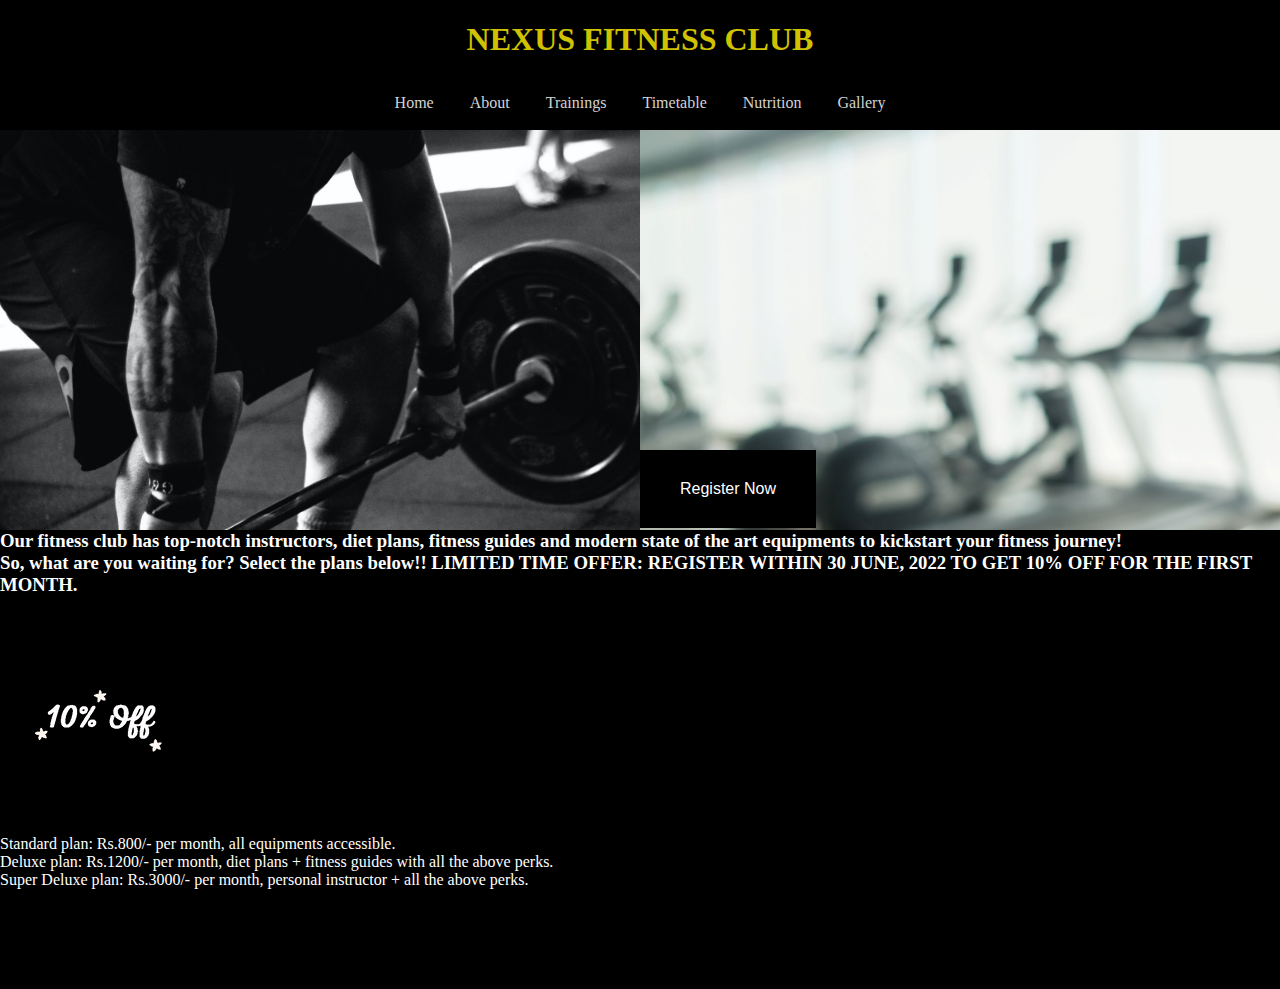
<file: index.html>
<!DOCTYPE html>

<html>
    <head>
        <link rel="stylesheet" href="styles.css">
    </head>

    <body>
        <header>
            <nav>
                <h1 style="color:rgb(208, 194, 1);">NEXUS FITNESS CLUB</h1>
                
                <ul>
                    <li><a href="index.html">Home</a></li>
                    <li><a href="about.html">About</a></li>
                    <li><a href="trainings.html">Trainings</a></li>
                    <li><a href="timetable.html">Timetable</a></li>
                    <li><a href="nutrition.html">Nutrition</a></li>
                    <li><a href="gallery.html">Gallery</a></li>
                </ul>
            </nav>
        </header>

        <div class="image">

        </div>

        <div class="register">
            
            <button onclick="changeText()" id="register-button" type="button">Register Now</button>

            <script>
                function changeText() {
                    var btn = document.getElementById("register-button");
                    btn.innerHTML = "Registered";
                }
            </script>

        </div>

        <footer>
            <h3>Our fitness club has top-notch instructors, diet plans, fitness guides and modern state of the art equipments to kickstart your fitness journey!<br>
            So, what are you waiting for? Select the plans below!! LIMITED TIME OFFER: REGISTER WITHIN 30 JUNE, 2022 TO GET 10% OFF FOR THE FIRST MONTH.
            </h3>

            <img src="off.gif">

            <br>
            <p>Standard plan: Rs.800/- per month, all equipments accessible.<br>
                Deluxe plan: Rs.1200/- per month, diet plans + fitness guides with all the above perks.<br>
                Super Deluxe plan: Rs.3000/- per month, personal instructor + all the above perks.
            </p>
        </footer>
    </body>
</html>
</file>
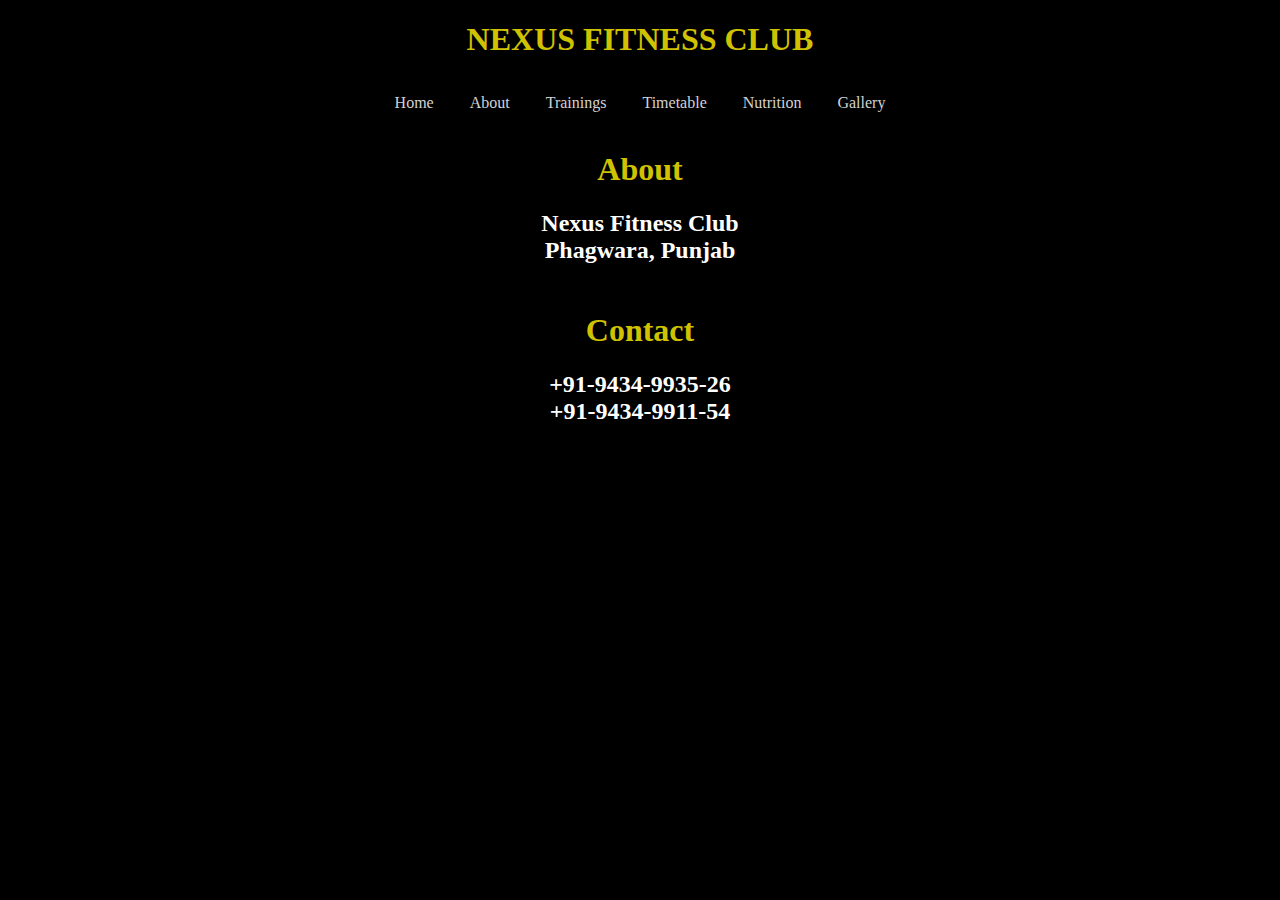
<file: about.html>
<!DOCTYPE html>

<html>
    <head>
        <link rel="stylesheet" href="styles.css">
    </head>
    <body>
        <header>
            <nav>
                <h1 style="color:rgb(208, 194, 1);">NEXUS FITNESS CLUB</h1>
                
                <ul>
                    <li><a href="index.html">Home</a></li>
                    <li><a href="about.html">About</a></li>
                    <li><a href="trainings.html">Trainings</a></li>
                    <li><a href="timetable.html">Timetable</a></li>
                    <li><a href="nutrition.html">Nutrition</a></li>
                    <li><a href="gallery.html">Gallery</a></li>
                </ul>
            </nav>
        </header>

        <h1 style="color: rgb(208, 194, 1); text-align: center;">
            About<br>
        </h1>

        <h2 style="color: white; text-align: center;">
            Nexus Fitness Club<br>
            Phagwara, Punjab<br><br>
        </h2>
        <h1 style="color: rgb(208, 194, 1); text-align: center;">
            Contact<br>
        </h1>
        <h2 style="color: white; text-align: center;">
            +91-9434-9935-26<br>
            +91-9434-9911-54
        </h2>
    </body>
</html>
</file>
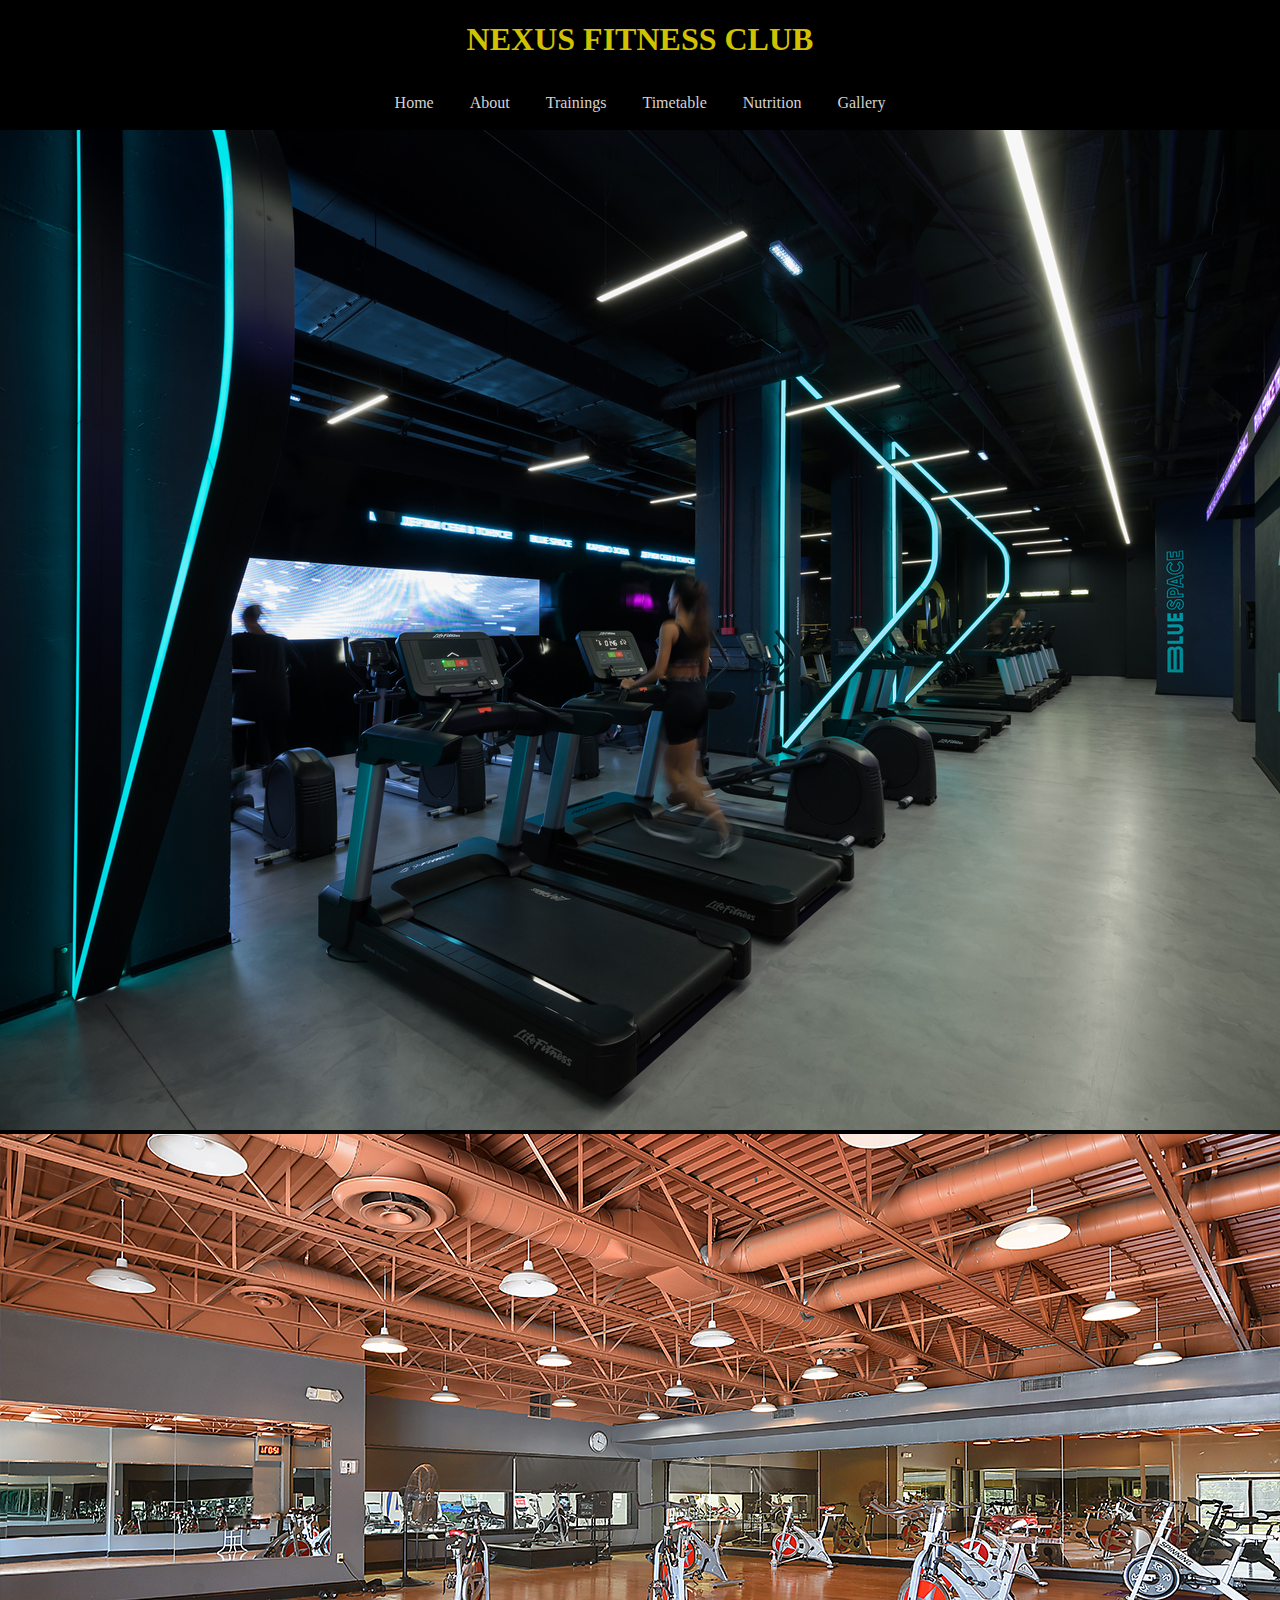
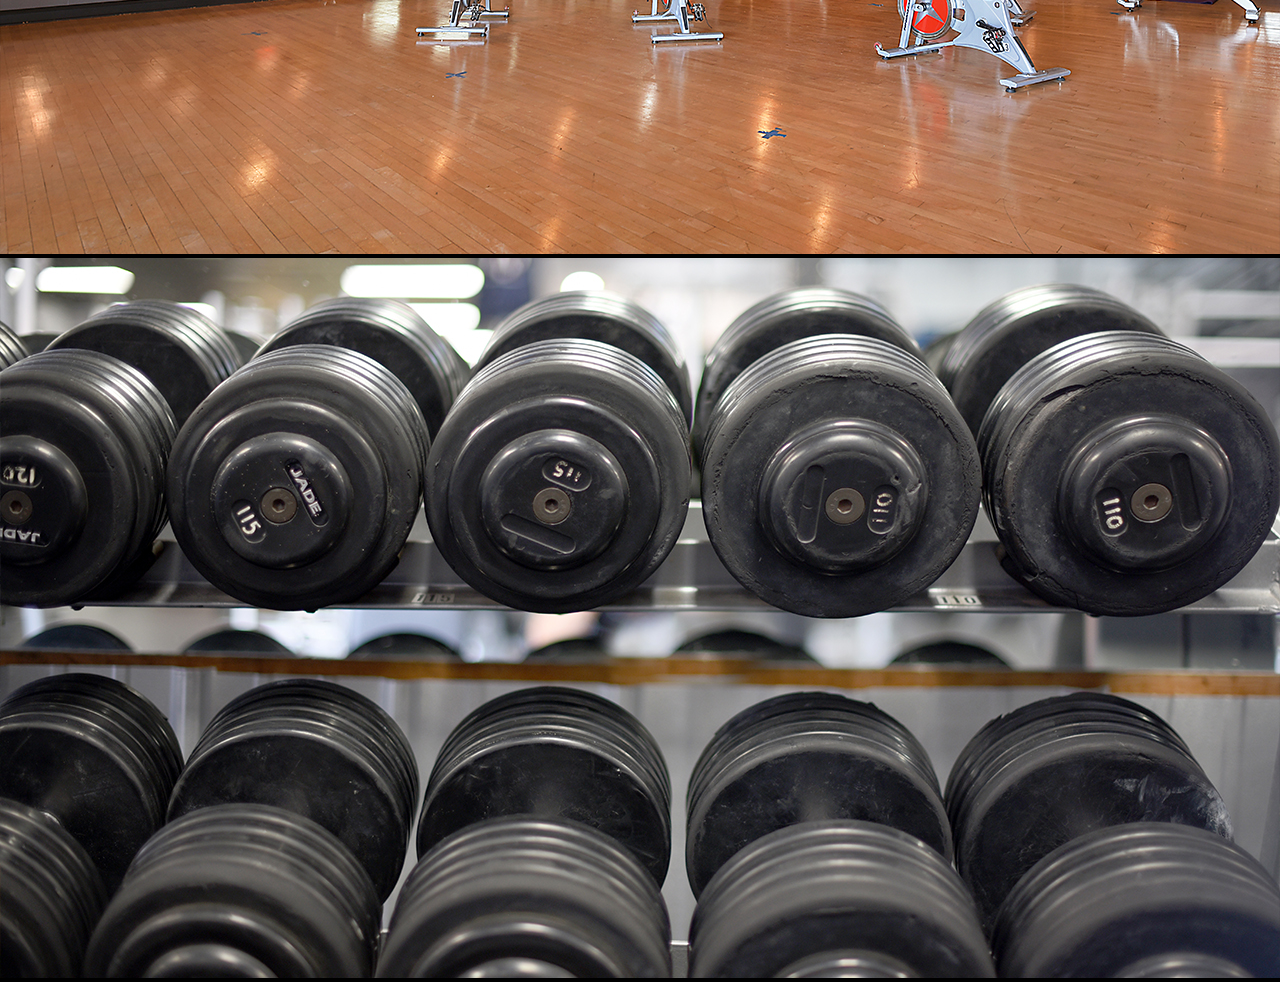
<file: gallery.html>
<!DOCTYPE html>

<html>
    <head>
        <link rel="stylesheet" href="styles.css">
    </head>
    <body>
        <header>
            <nav>
                <h1 style="color:rgb(208, 194, 1);">NEXUS FITNESS CLUB</h1>
                
                <ul>
                    <li><a href="index.html">Home</a></li>
                    <li><a href="about.html">About</a></li>
                    <li><a href="trainings.html">Trainings</a></li>
                    <li><a href="timetable.html">Timetable</a></li>
                    <li><a href="nutrition.html">Nutrition</a></li>
                    <li><a href="gallery.html">Gallery</a></li>
                </ul>
            </nav>
        </header>
        <img src="images/img5.jpg">
        <img src="images/img6.jpg" style="width: 100%;">
        <img src="images/img7.jpg" style="width: 100%;">
        
    </body>
</html>
</file>
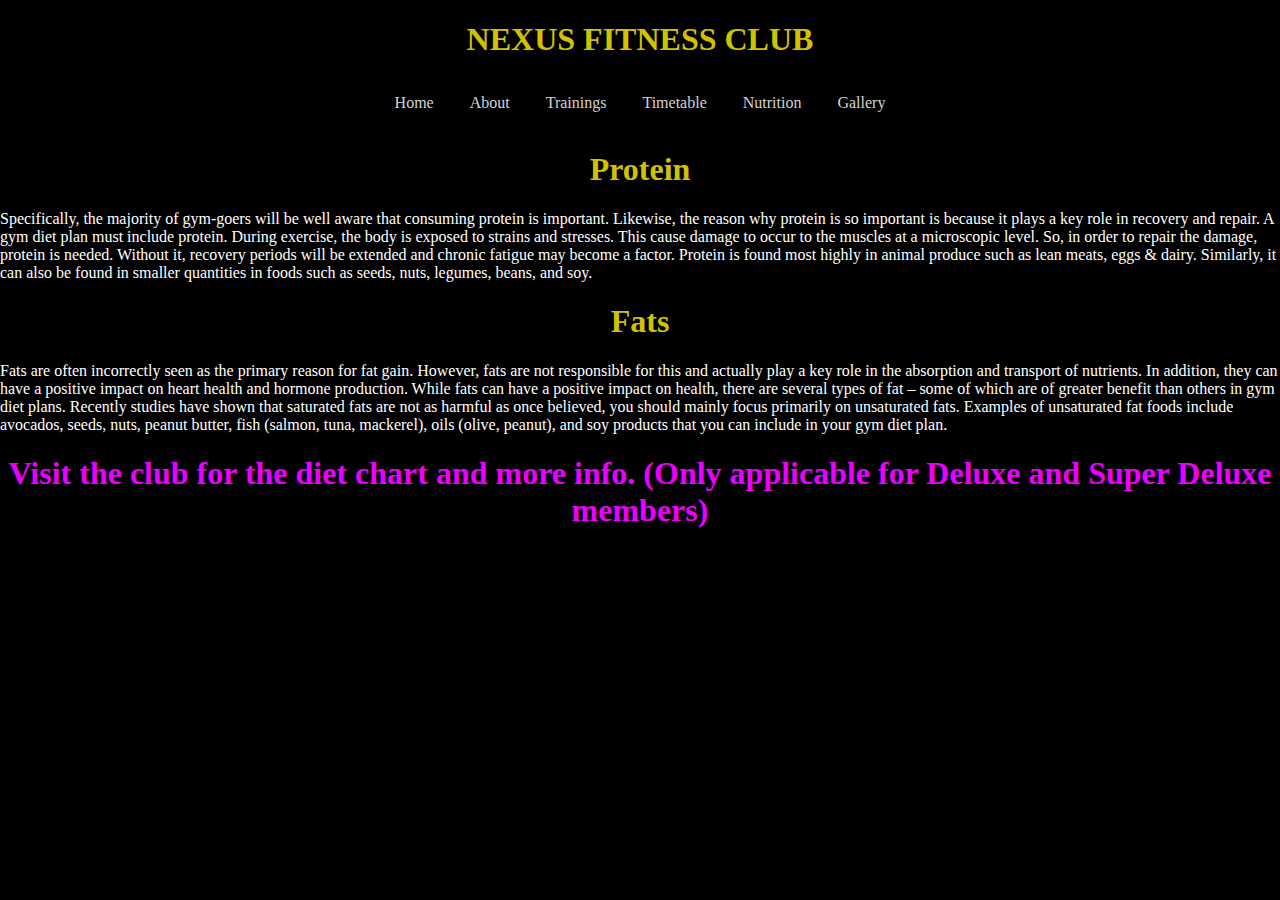
<file: nutrition.html>
<!DOCTYPE html>

<html>
    <head>
        <link rel="stylesheet" href="styles.css">
    </head>
    <body>
        <header>
            <nav>
                <h1 style="color:rgb(208, 194, 1);">NEXUS FITNESS CLUB</h1>
                
                <ul>
                    <li><a href="index.html">Home</a></li>
                    <li><a href="about.html">About</a></li>
                    <li><a href="trainings.html">Trainings</a></li>
                    <li><a href="timetable.html">Timetable</a></li>
                    <li><a href="nutrition.html">Nutrition</a></li>
                    <li><a href="gallery.html">Gallery</a></li>
                </ul>
            </nav>
        </header>

        <h1 style="color: rgb(208, 194, 1); text-align: center;">Protein</h1>
        <p style="color: white;">Specifically, the majority of gym-goers will be well aware that consuming protein is important. Likewise, the reason why protein is so important is because it plays a key role in recovery and repair. A gym diet plan must include protein. During exercise, the body is exposed to strains and stresses. This cause damage to occur to the muscles at a microscopic level. So, in order to repair the damage, protein is needed. Without it, recovery periods will be extended and chronic fatigue may become a factor.

            Protein is found most highly in animal produce such as lean meats, eggs & dairy. Similarly, it can also be found in smaller quantities in foods such as seeds, nuts, legumes, beans, and soy.
        </p>

        <h1 style="color: rgb(208, 194, 1); text-align: center;">Fats</h1>
        <p style="color: white;">Fats are often incorrectly seen as the primary reason for fat gain. However, fats are not responsible for this and actually play a key role in the absorption and transport of nutrients. In addition, they can have a positive impact on heart health and hormone production.

            While fats can have a positive impact on health, there are several types of fat – some of which are of greater benefit than others in gym diet plans. Recently studies have shown that saturated fats are not as harmful as once believed, you should mainly focus primarily on unsaturated fats. Examples of unsaturated fat foods include avocados, seeds, nuts, peanut butter, fish (salmon, tuna, mackerel), oils (olive, peanut), and soy products that you can include in your gym diet plan.
        </p>

        <h1 style="color:rgb(234, 0, 255); text-align: center;">Visit the club for the diet chart and more info. (Only applicable for Deluxe and Super Deluxe members)</h1>
            
    </body>
</html>
</file>
<file: styles.css>
header {
    background-color: black;
}

body {
    margin: 0;
    padding: 0;
    background: black;
}

nav {
    margin: 0 auto;
    text-align: center;
}

nav ul {
    display: inline-block;
    list-style-type: none;
    margin: 0;
    padding: 0;
    overflow: hidden;
}

nav ul li {
    display: inline-block;
}

nav ul li a {
    display: block;
    color: lightgray;
    text-align: center;
    padding: 14px 16px;
    text-decoration: none;
}

nav ul li a:hover {
    color: rgb(208, 194, 1);
}

.image {
    width: 50%;
    height: 400px;
    float: left;
    background-image: url("images/img1.jpg");
    background-size: auto 550px;
}

.register {
    width: 50%;
    height: 400px;
    float: right;
    background: black;
    background-image: url("images/img2.jpg");
    background-size: auto 550px;
}

button {
    border: none;
    color: white;
    padding: 30px 40px;
    text-decoration: none;
    font-size: 16px;
    cursor: pointer;
    background-color: black;
    margin: 0;
    position: absolute;
    top: 50%;
}

button:hover {
    background-color: rgb(148, 138, 0);
}

footer {
    color: white;
    background-color: black;
    padding: 84px 0px
}
</file>
